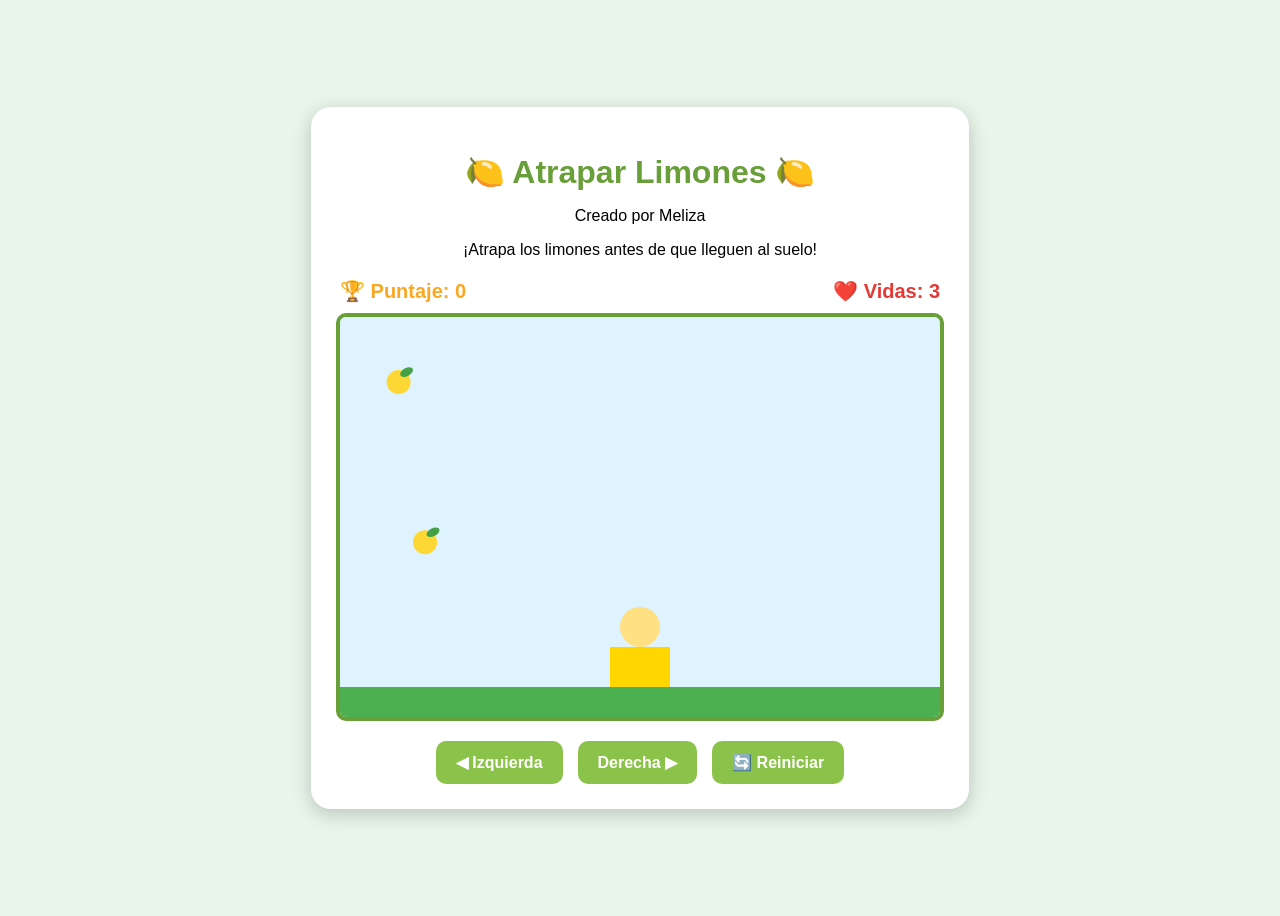
<file: index.html>
<!DOCTYPE html>
<html lang="es">
   
<head>
    <meta charset="UTF-8">
    <meta name="viewport" content="width=device-width, initial-scale=1.0">

    <title>Atrapar Limones</title>
    
    <link rel="stylesheet" href="limones.css">
</head>

<body>

    <div class="contenedor">

        <h1>🍋 Atrapar Limones 🍋</h1>
<p> Creado por Meliza </p>
        <p>
            ¡Atrapa los limones antes de que lleguen al suelo!
        </p>

        <div class="informacion">

            <div>
                🏆 Puntaje:
                <span id="txtPuntaje">0</span>
            </div>

            <div>
                ❤️ Vidas:
                <span id="txtVidas">3</span>
            </div>

        </div>

        <canvas
            id="areaJuego"
            width="600"
            height="400">
        </canvas>

        <div class="controles">

            <button id="btnIzquierda">
                ◀ Izquierda
            </button>

            <button id="btnDerecha">
                Derecha ▶
            </button>

            <button id="btnReiniciar">
                🔄 Reiniciar
            </button>

        </div>

    </div>

    <script src="limones.js"></script>

</body>
</html>
</file>
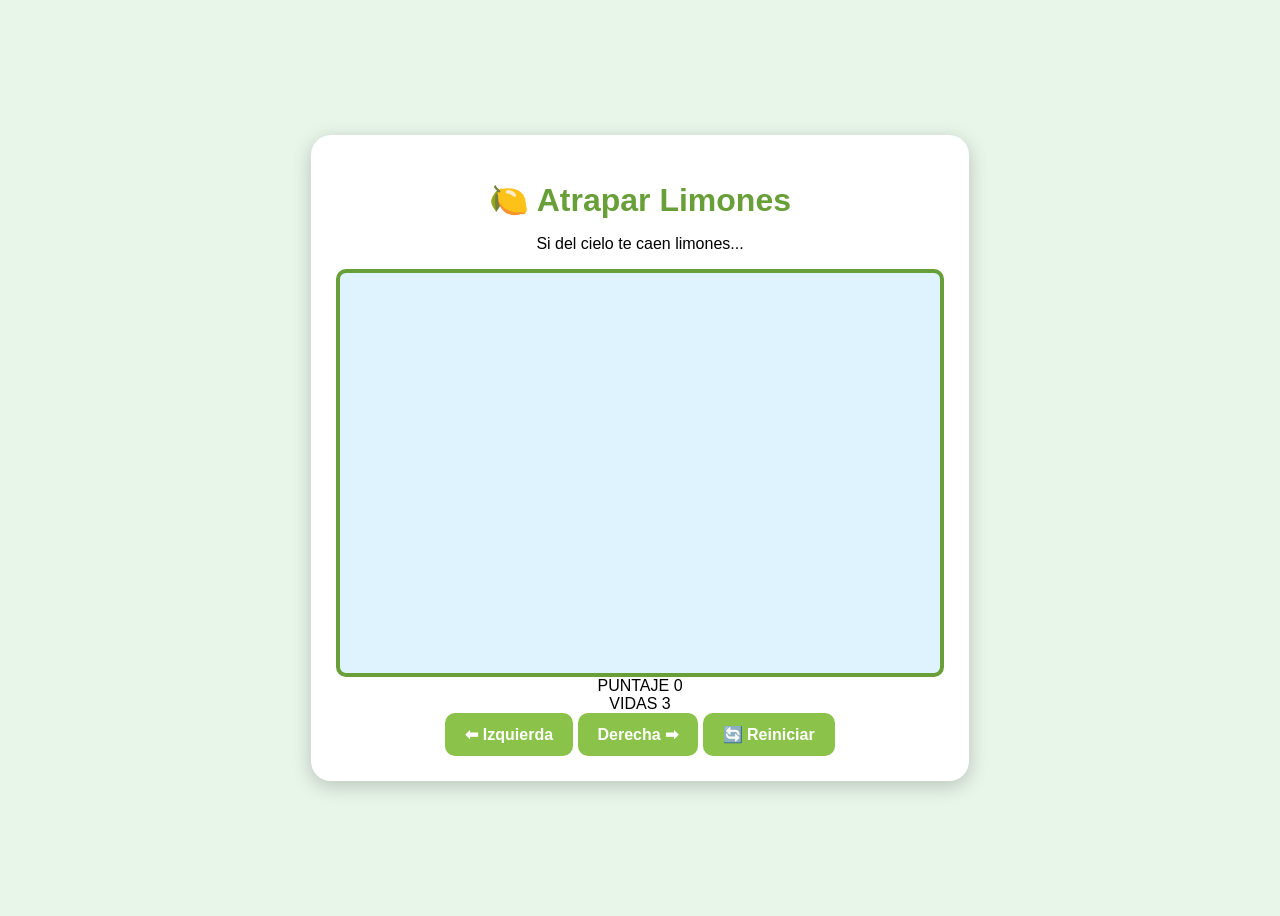
<file: limones.html>
<!DOCTYPE html>
<html lang="es">

<head>
    <meta charset="UTF-8">
    <meta name="viewport" content="width=device-width, initial-scale=1.0">

    <title>Atrapar Limones</title>

    <link rel="stylesheet" href="limones.css">
</head>

<body onload="iniciar()">

    <!-- Contenedor principal que hace la tarjeta blanca -->
    <div class="contenedor">

        <!-- Encabezado con el título -->
        <div class="encabezado">
            <h1>🍋 Atrapar Limones</h1>
            <p>Si del cielo te caen limones...</p>
        </div>
<div class="canvas-contenedor">
    <canvas id="areaJuego" width="400" height="500"></canvas>
    <img id="imgPersonaje" src="unnamed.png" style="display: none;">
</div>

        <!-- Panel de puntajes y corazones -->
        <div class="panel">
            <div class="puntaje">
                <span class="texto-puntaje">PUNTAJE</span>
                <span id="txtPuntaje">0</span>
            </div>
            <div class="puntaje">
                <span class="texto-puntaje">VIDAS</span>
                <span id="txtVidas">❤️❤️❤️</span>
            </div>
        </div>

        <!-- Botones de control en pantalla -->
        <div class="botones">
            <button onclick="moverIzquierda()">
                ⬅ Izquierda
            </button>

            <button onclick="moverDerecha()">
                Derecha ➡
            </button>

            <!-- Cambiado a iniciar() para que limpie los intervalos y reinicie de forma segura -->
            <button onclick="iniciar()">
                🔄 Reiniciar
            </button>
        </div>

    </div>

    <script src="limones.js"></script>

</body>

</html>
</file>
<file: limones.css>
```css
* {
    box-sizing: border-box;
    margin: 0;
    padding: 0;
}

body {
    font-family: Arial, sans-serif;

    background: #e8f5e9;

    min-height: 100vh;

    display: flex;
    justify-content: center;
    align-items: center;
}

.contenedor {
    background: white;

    padding: 25px;

    border-radius: 20px;

    text-align: center;

    box-shadow: 0 5px 20px rgba(0, 0, 0, 0.2);
}

h1 {
    color: #689f38;

    margin-bottom: 10px;
}

.informacion {
    width: 600px;

    display: flex;

    justify-content: space-between;

    margin: 20px auto 10px;

    font-size: 20px;

    font-weight: bold;
}

.informacion div:first-child {
    color: #f9a825;
}

.informacion div:last-child {
    color: #e53935;
}

#areaJuego {
    display: block;

    width: 600px;
    height: 400px;

    background: #dff3ff;

    border: 4px solid #689f38;

    border-radius: 10px;
}

.controles {
    margin-top: 20px;

    display: flex;

    justify-content: center;

    gap: 15px;
}

button {
    padding: 12px 20px;

    border: none;

    border-radius: 10px;

    background: #8bc34a;

    color: white;

    font-size: 16px;

    font-weight: bold;

    cursor: pointer;
}

button:hover {
    background: #689f38;
}

button:active {
    transform: scale(0.95);
}
</file>
